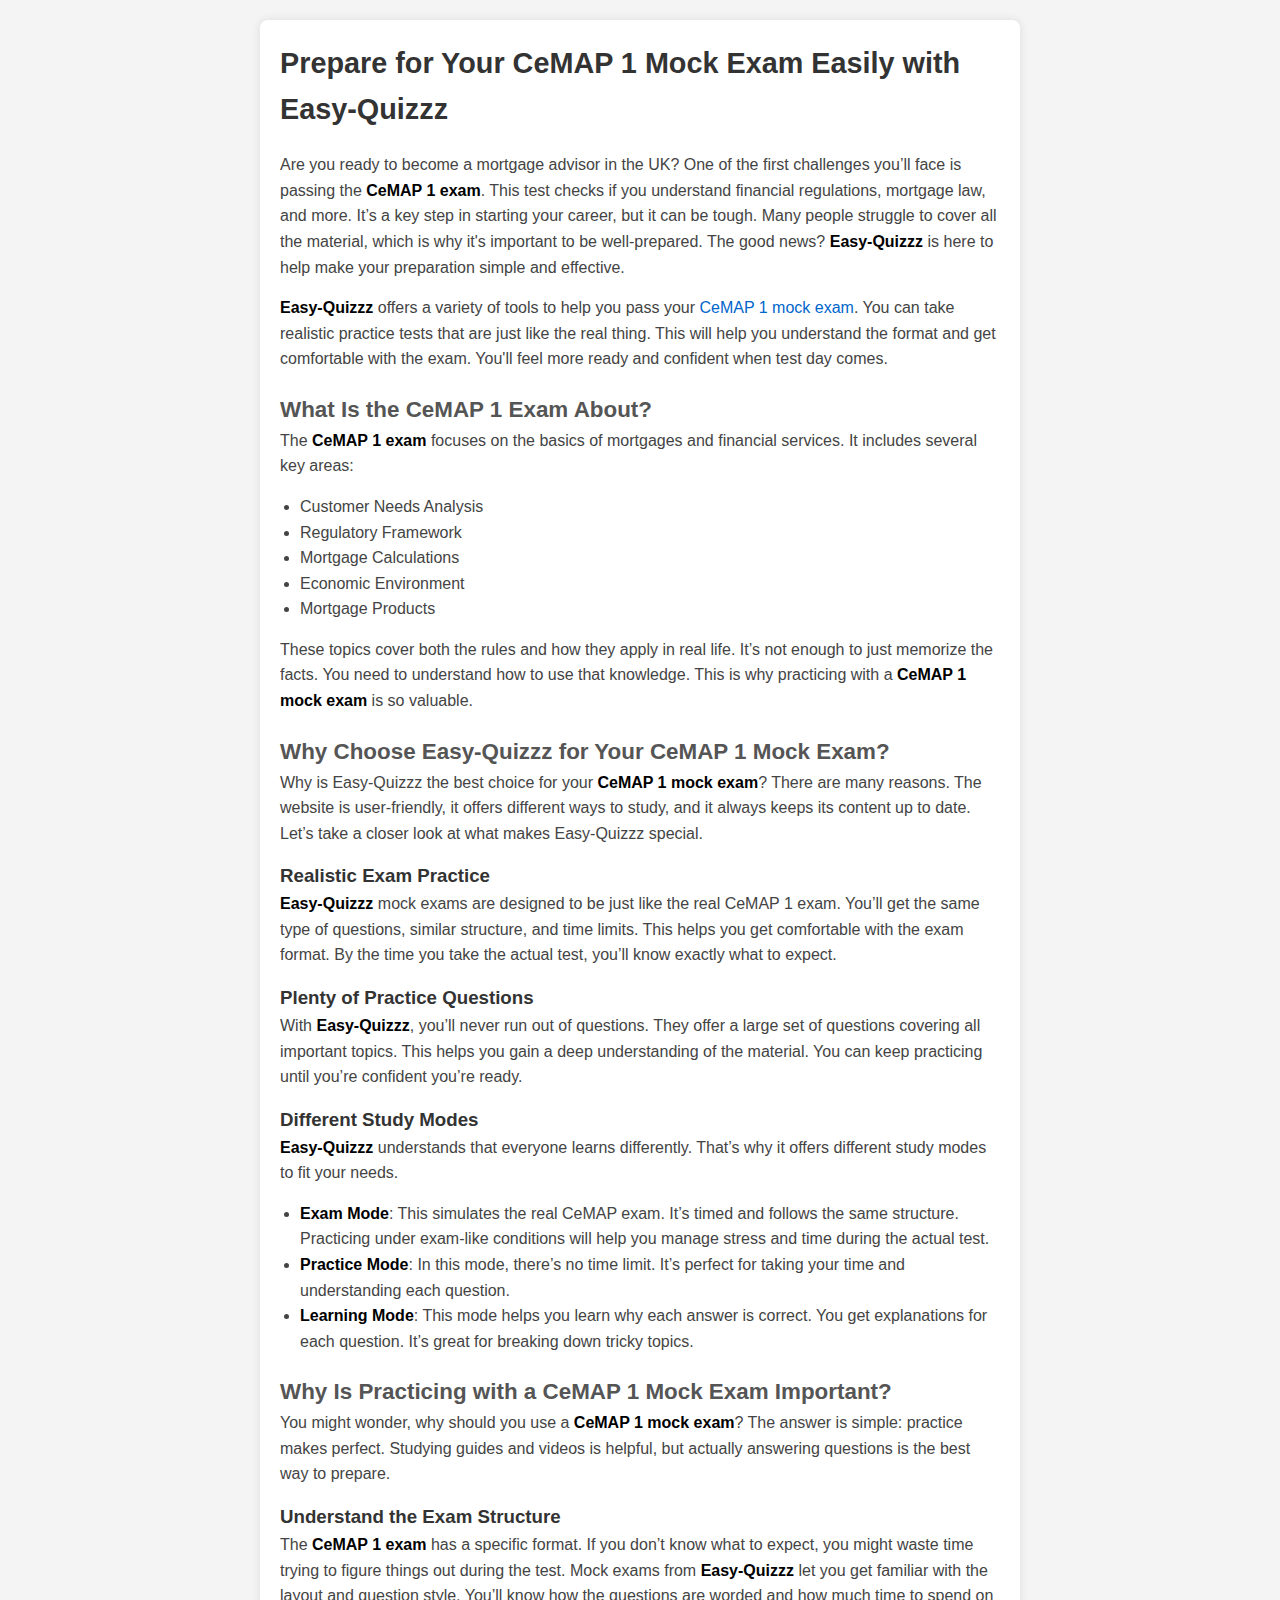
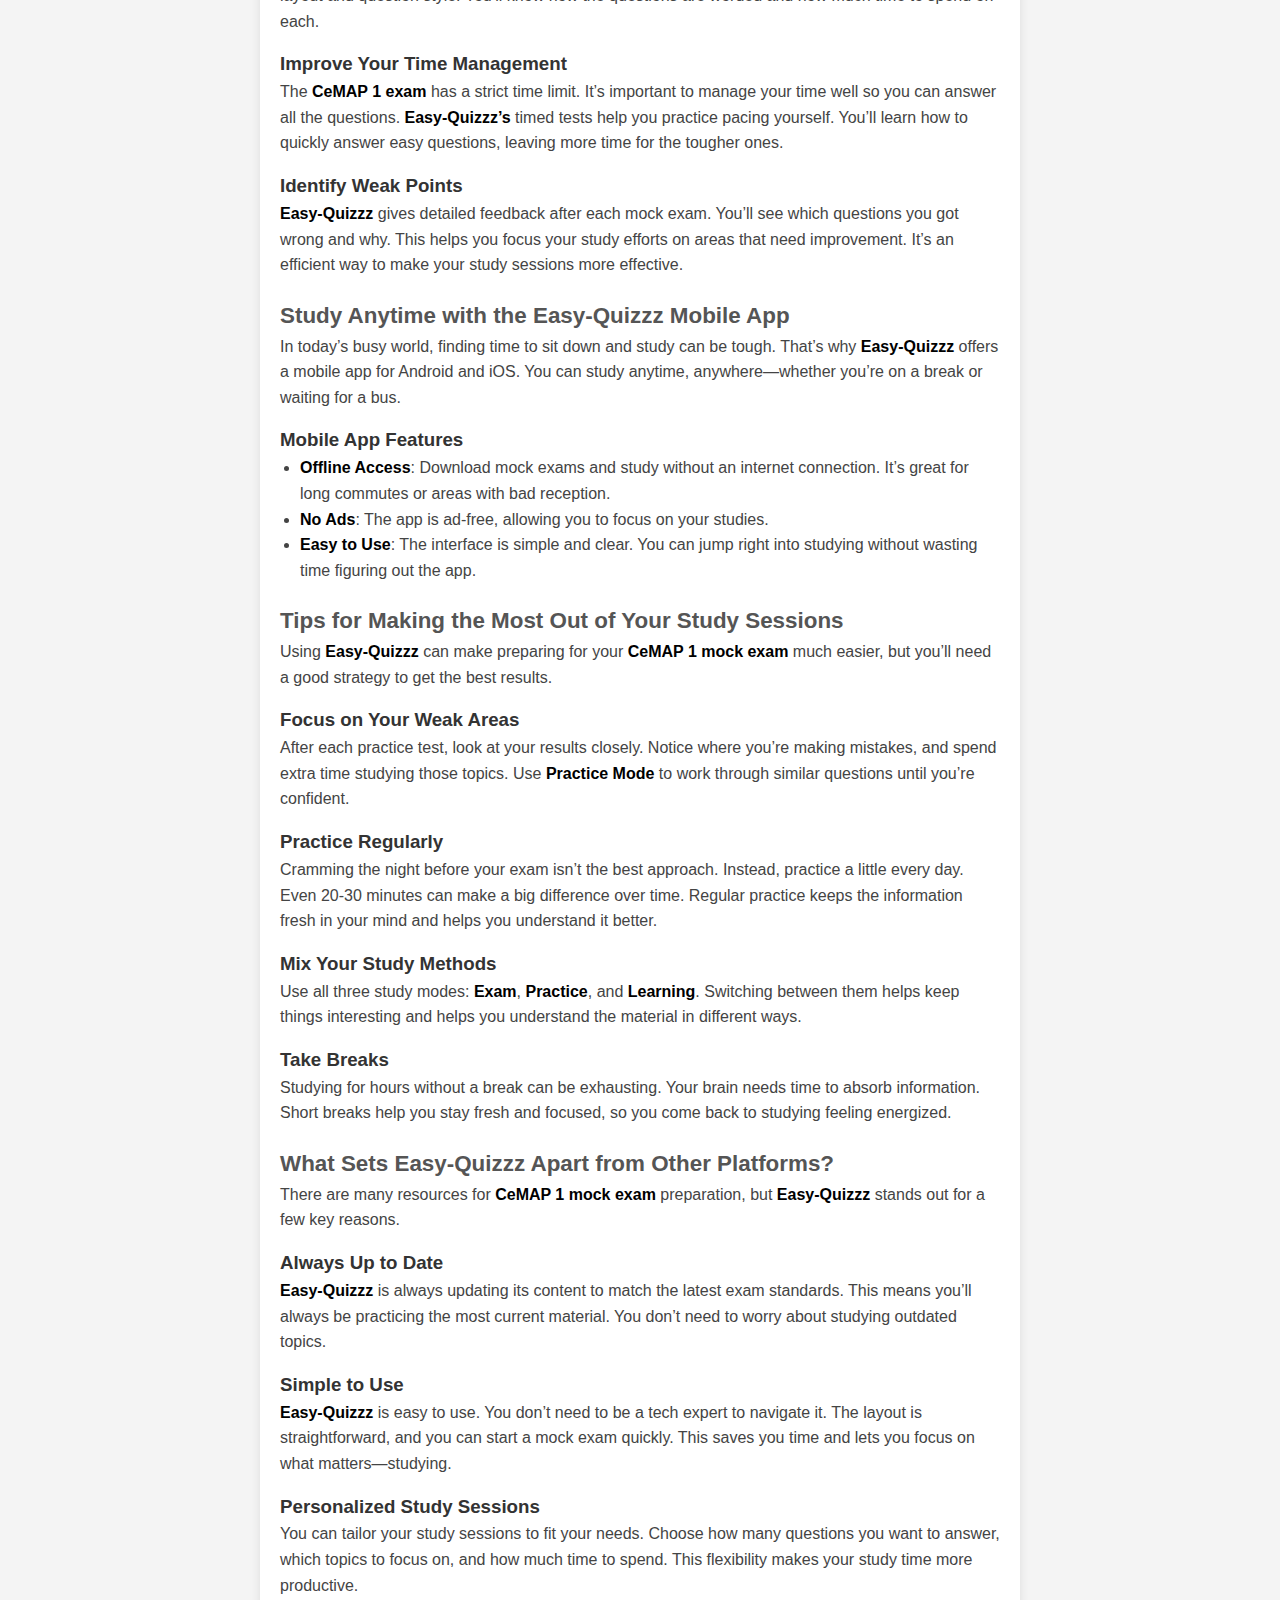
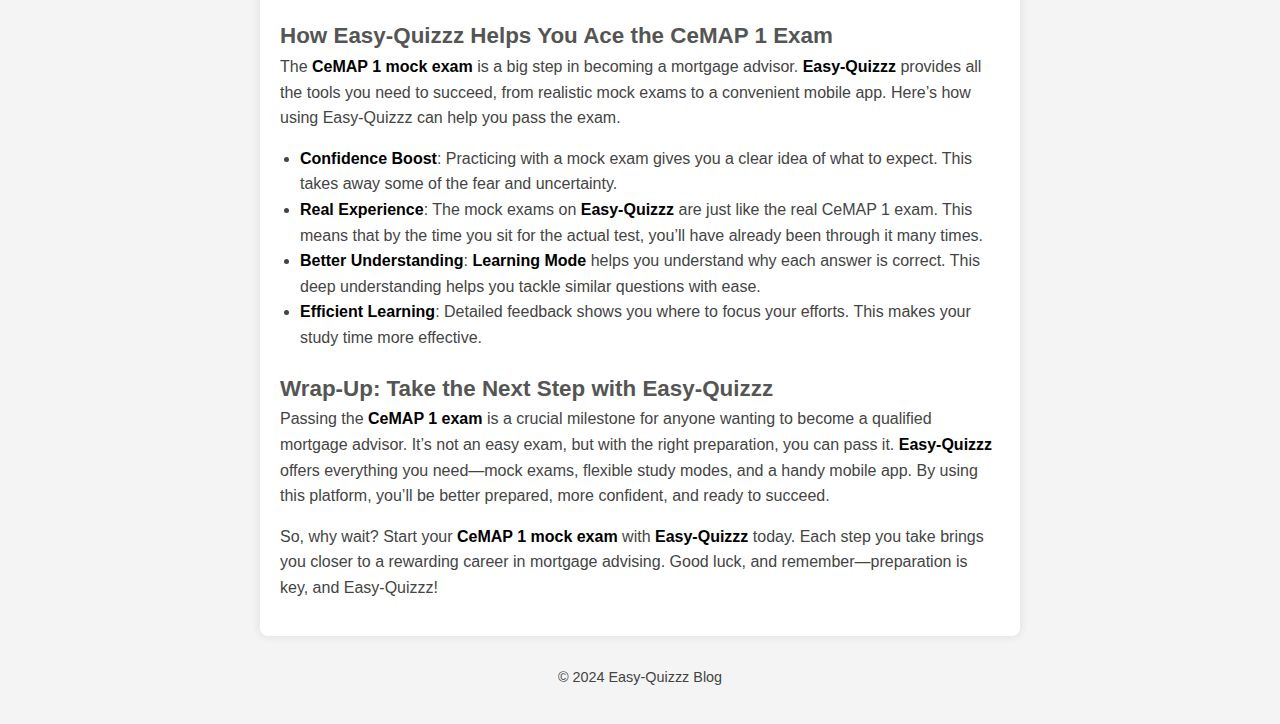
<file: cemap-1-mock-exam.html>
<!DOCTYPE html>
<html lang="en">
<head>
    <meta charset="UTF-8">
    <meta name="viewport" content="width=device-width, initial-scale=1.0">
    <title>Prepare for Your CeMAP 1 Mock Exam</title>
    <link rel="stylesheet" href="styles.css">
</head>
<body>
    <main class="content">
        <article class="blog-post">
            <h1>Prepare for Your CeMAP 1 Mock Exam Easily with Easy-Quizzz</h1>
            <p>Are you ready to become a mortgage advisor in the UK? One of the first challenges you’ll face is passing the <strong>CeMAP 1 exam</strong>. This test checks if you understand financial regulations, mortgage law, and more. It’s a key step in starting your career, but it can be tough. Many people struggle to cover all the material, which is why it's important to be well-prepared. The good news? <strong>Easy-Quizzz</strong> is here to help make your preparation simple and effective.</p>
            
            <p><strong>Easy-Quizzz</strong> offers a variety of tools to help you pass your <a href="https://www.easy-quizzz.com/gb/e-learning-test-questions/online-education-quiz/cemap-mock-test/">CeMAP 1 mock exam</a>. You can take realistic practice tests that are just like the real thing. This will help you understand the format and get comfortable with the exam. You'll feel more ready and confident when test day comes.</p>
            
            <h2>What Is the CeMAP 1 Exam About?</h2>
            <p>The <strong>CeMAP 1 exam</strong> focuses on the basics of mortgages and financial services. It includes several key areas:</p>
            <ul>
                <li>Customer Needs Analysis</li>
                <li>Regulatory Framework</li>
                <li>Mortgage Calculations</li>
                <li>Economic Environment</li>
                <li>Mortgage Products</li>
            </ul>
            
            <p>These topics cover both the rules and how they apply in real life. It’s not enough to just memorize the facts. You need to understand how to use that knowledge. This is why practicing with a <strong>CeMAP 1 mock exam</strong> is so valuable.</p>
            
            <h2>Why Choose Easy-Quizzz for Your CeMAP 1 Mock Exam?</h2>
            <p>Why is Easy-Quizzz the best choice for your <strong>CeMAP 1 mock exam</strong>? There are many reasons. The website is user-friendly, it offers different ways to study, and it always keeps its content up to date. Let’s take a closer look at what makes Easy-Quizzz special.</p>
            
            <h3>Realistic Exam Practice</h3>
            <p><strong>Easy-Quizzz</strong> mock exams are designed to be just like the real CeMAP 1 exam. You’ll get the same type of questions, similar structure, and time limits. This helps you get comfortable with the exam format. By the time you take the actual test, you’ll know exactly what to expect.</p>
            
            <h3>Plenty of Practice Questions</h3>
            <p>With <strong>Easy-Quizzz</strong>, you’ll never run out of questions. They offer a large set of questions covering all important topics. This helps you gain a deep understanding of the material. You can keep practicing until you’re confident you’re ready.</p>
            
            <h3>Different Study Modes</h3>
            <p><strong>Easy-Quizzz</strong> understands that everyone learns differently. That’s why it offers different study modes to fit your needs.</p>
            <ul>
                <li><strong>Exam Mode</strong>: This simulates the real CeMAP exam. It’s timed and follows the same structure. Practicing under exam-like conditions will help you manage stress and time during the actual test.</li>
                <li><strong>Practice Mode</strong>: In this mode, there’s no time limit. It’s perfect for taking your time and understanding each question.</li>
                <li><strong>Learning Mode</strong>: This mode helps you learn why each answer is correct. You get explanations for each question. It’s great for breaking down tricky topics.</li>
            </ul>
            
            <h2>Why Is Practicing with a CeMAP 1 Mock Exam Important?</h2>
            <p>You might wonder, why should you use a <strong>CeMAP 1 mock exam</strong>? The answer is simple: practice makes perfect. Studying guides and videos is helpful, but actually answering questions is the best way to prepare.</p>
            
            <h3>Understand the Exam Structure</h3>
            <p>The <strong>CeMAP 1 exam</strong> has a specific format. If you don’t know what to expect, you might waste time trying to figure things out during the test. Mock exams from <strong>Easy-Quizzz</strong> let you get familiar with the layout and question style. You’ll know how the questions are worded and how much time to spend on each.</p>
            
            <h3>Improve Your Time Management</h3>
            <p>The <strong>CeMAP 1 exam</strong> has a strict time limit. It’s important to manage your time well so you can answer all the questions. <strong>Easy-Quizzz’s</strong> timed tests help you practice pacing yourself. You’ll learn how to quickly answer easy questions, leaving more time for the tougher ones.</p>
            
            <h3>Identify Weak Points</h3>
            <p><strong>Easy-Quizzz</strong> gives detailed feedback after each mock exam. You’ll see which questions you got wrong and why. This helps you focus your study efforts on areas that need improvement. It’s an efficient way to make your study sessions more effective.</p>
            
            <h2>Study Anytime with the Easy-Quizzz Mobile App</h2>
            <p>In today’s busy world, finding time to sit down and study can be tough. That’s why <strong>Easy-Quizzz</strong> offers a mobile app for Android and iOS. You can study anytime, anywhere—whether you’re on a break or waiting for a bus.</p>
            
            <h3>Mobile App Features</h3>
            <ul>
                <li><strong>Offline Access</strong>: Download mock exams and study without an internet connection. It’s great for long commutes or areas with bad reception.</li>
                <li><strong>No Ads</strong>: The app is ad-free, allowing you to focus on your studies.</li>
                <li><strong>Easy to Use</strong>: The interface is simple and clear. You can jump right into studying without wasting time figuring out the app.</li>
            </ul>
            
            <h2>Tips for Making the Most Out of Your Study Sessions</h2>
            <p>Using <strong>Easy-Quizzz</strong> can make preparing for your <strong>CeMAP 1 mock exam</strong> much easier, but you’ll need a good strategy to get the best results.</p>
            
            <h3>Focus on Your Weak Areas</h3>
            <p>After each practice test, look at your results closely. Notice where you’re making mistakes, and spend extra time studying those topics. Use <strong>Practice Mode</strong> to work through similar questions until you’re confident.</p>
            
            <h3>Practice Regularly</h3>
            <p>Cramming the night before your exam isn’t the best approach. Instead, practice a little every day. Even 20-30 minutes can make a big difference over time. Regular practice keeps the information fresh in your mind and helps you understand it better.</p>
            
            <h3>Mix Your Study Methods</h3>
            <p>Use all three study modes: <strong>Exam</strong>, <strong>Practice</strong>, and <strong>Learning</strong>. Switching between them helps keep things interesting and helps you understand the material in different ways.</p>
            
            <h3>Take Breaks</h3>
            <p>Studying for hours without a break can be exhausting. Your brain needs time to absorb information. Short breaks help you stay fresh and focused, so you come back to studying feeling energized.</p>
            
            <h2>What Sets Easy-Quizzz Apart from Other Platforms?</h2>
            <p>There are many resources for <strong>CeMAP 1 mock exam</strong> preparation, but <strong>Easy-Quizzz</strong> stands out for a few key reasons.</p>
            
            <h3>Always Up to Date</h3>
            <p><strong>Easy-Quizzz</strong> is always updating its content to match the latest exam standards. This means you’ll always be practicing the most current material. You don’t need to worry about studying outdated topics.</p>
            
            <h3>Simple to Use</h3>
            <p><strong>Easy-Quizzz</strong> is easy to use. You don’t need to be a tech expert to navigate it. The layout is straightforward, and you can start a mock exam quickly. This saves you time and lets you focus on what matters—studying.</p>
            
            <h3>Personalized Study Sessions</h3>
            <p>You can tailor your study sessions to fit your needs. Choose how many questions you want to answer, which topics to focus on, and how much time to spend. This flexibility makes your study time more productive.</p>
            
            <h2>How Easy-Quizzz Helps You Ace the CeMAP 1 Exam</h2>
            <p>The <strong>CeMAP 1 mock exam</strong> is a big step in becoming a mortgage advisor. <strong>Easy-Quizzz</strong> provides all the tools you need to succeed, from realistic mock exams to a convenient mobile app. Here’s how using Easy-Quizzz can help you pass the exam.</p>
            
            <ul>
                <li><strong>Confidence Boost</strong>: Practicing with a mock exam gives you a clear idea of what to expect. This takes away some of the fear and uncertainty.</li>
                <li><strong>Real Experience</strong>: The mock exams on <strong>Easy-Quizzz</strong> are just like the real CeMAP 1 exam. This means that by the time you sit for the actual test, you’ll have already been through it many times.</li>
                <li><strong>Better Understanding</strong>: <strong>Learning Mode</strong> helps you understand why each answer is correct. This deep understanding helps you tackle similar questions with ease.</li>
                <li><strong>Efficient Learning</strong>: Detailed feedback shows you where to focus your efforts. This makes your study time more effective.</li>
            </ul>
            
            <h2>Wrap-Up: Take the Next Step with Easy-Quizzz</h2>
            <p>Passing the <strong>CeMAP 1 exam</strong> is a crucial milestone for anyone wanting to become a qualified mortgage advisor. It’s not an easy exam, but with the right preparation, you can pass it. <strong>Easy-Quizzz</strong> offers everything you need—mock exams, flexible study modes, and a handy mobile app. By using this platform, you’ll be better prepared, more confident, and ready to succeed.</p>
            
            <p>So, why wait? Start your <strong>CeMAP 1 mock exam</strong> with <strong>Easy-Quizzz</strong> today. Each step you take brings you closer to a rewarding career in mortgage advising. Good luck, and remember—preparation is key, and Easy-Quizzz!</p>
        </article>
    </main>
    <footer>
        <p>&copy; 2024 Easy-Quizzz Blog</p>
    </footer>
</body>
</html>
</file>
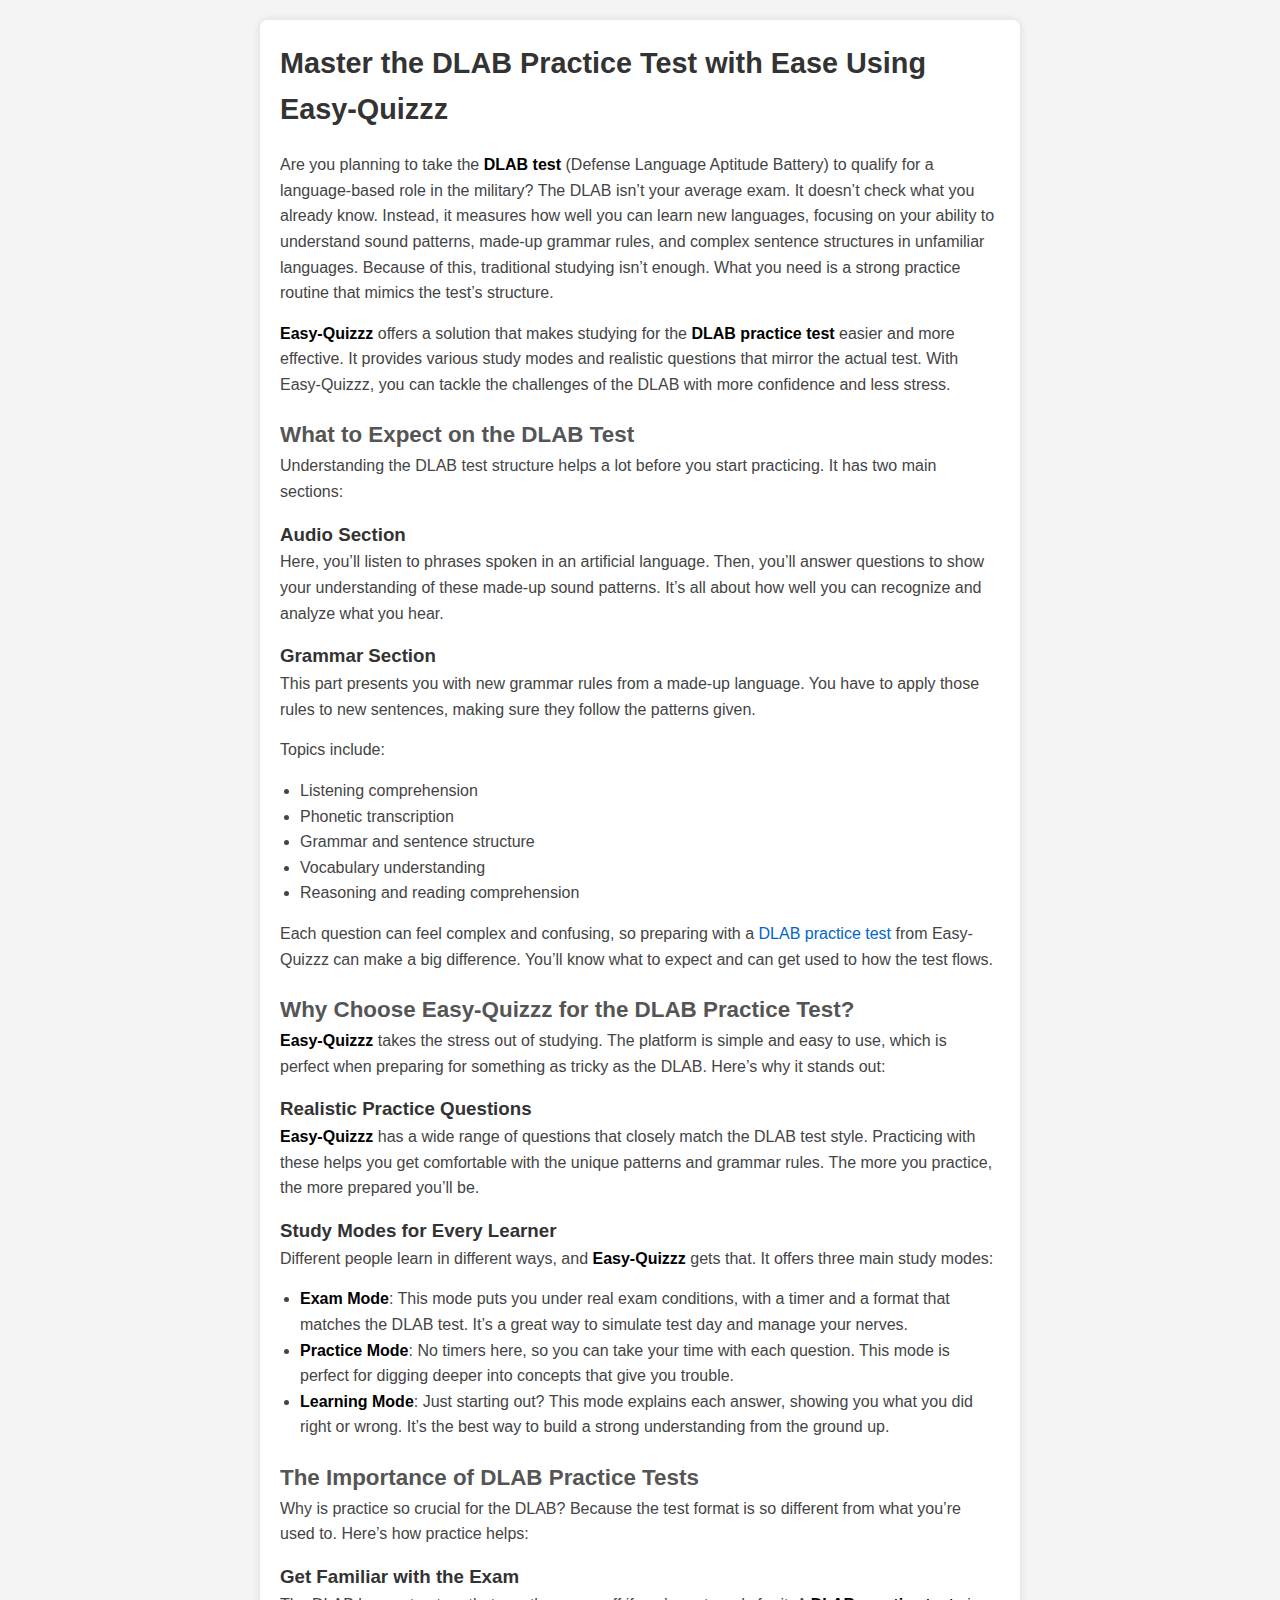
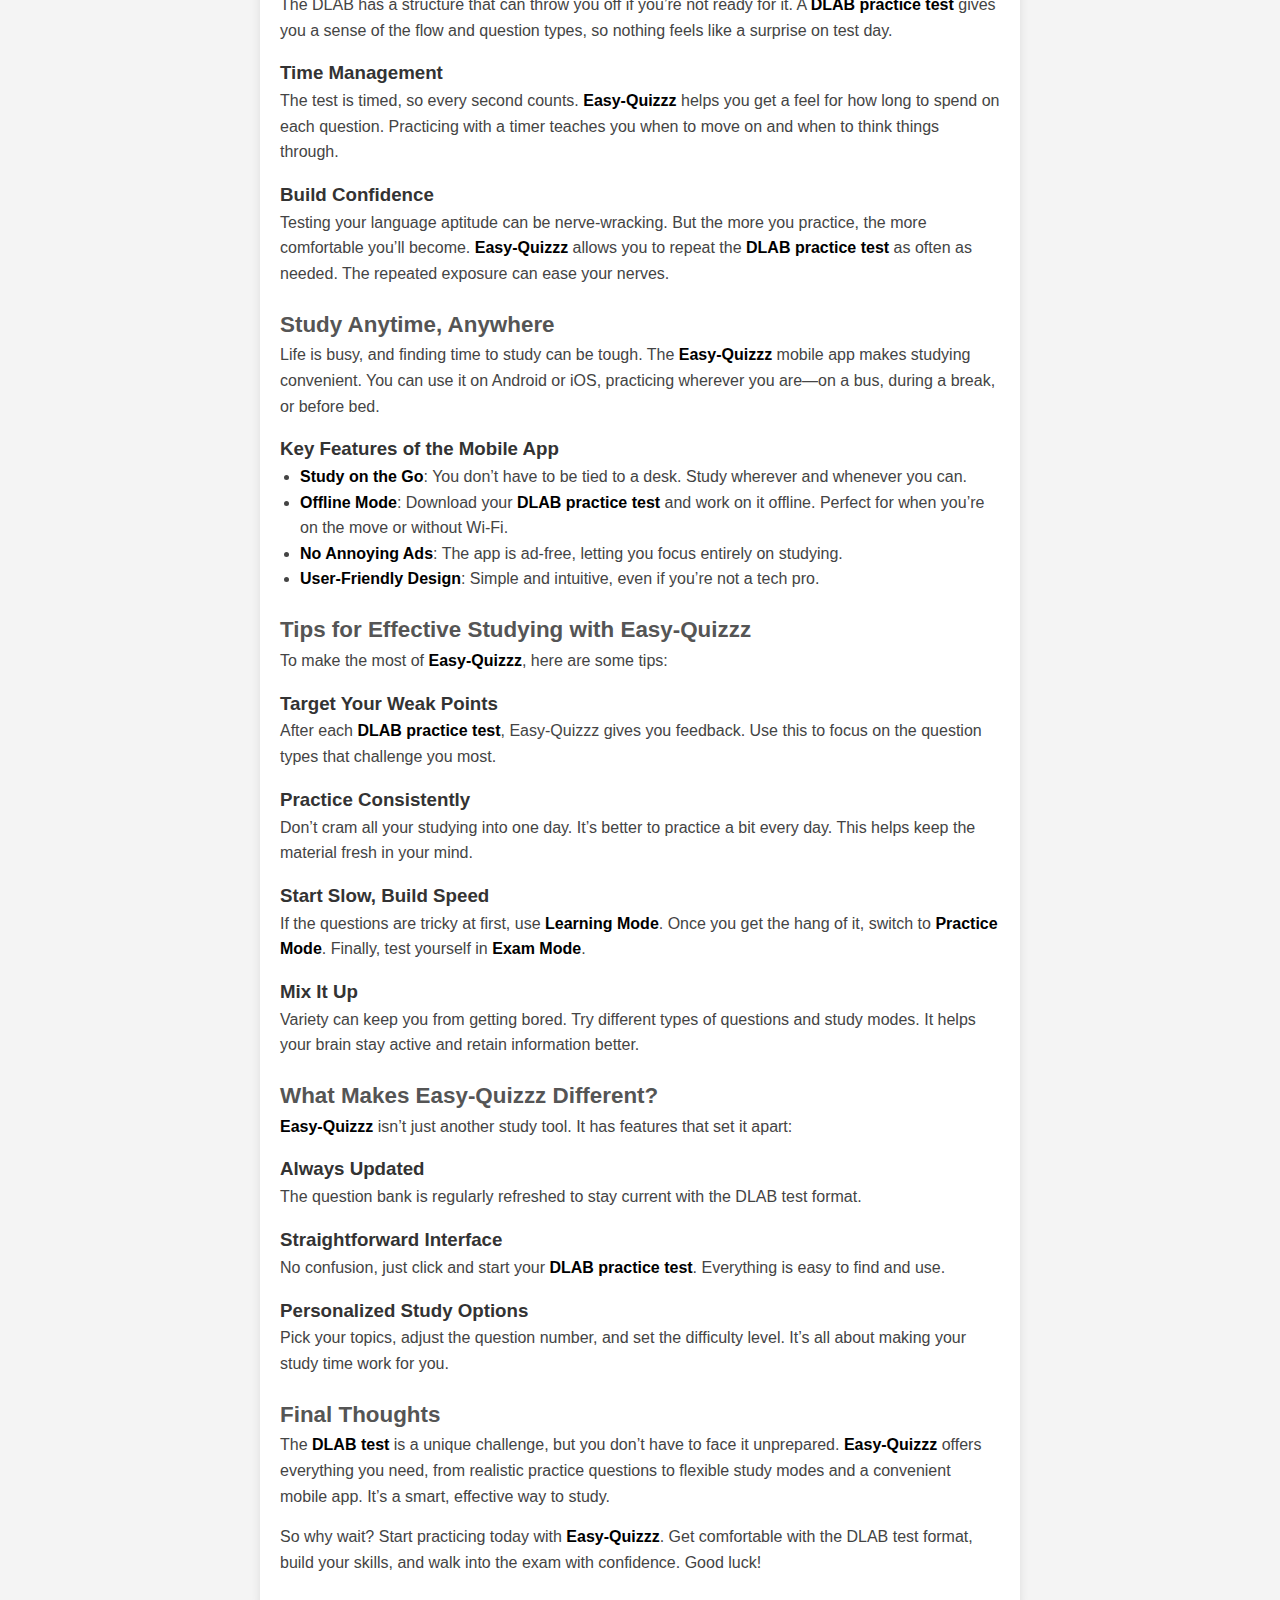
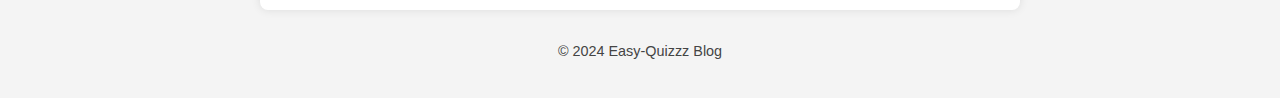
<file: dlab-practice-test.html>
<!DOCTYPE html>
<html lang="en">
<head>
    <meta charset="UTF-8">
    <meta name="viewport" content="width=device-width, initial-scale=1.0">
    <title>Master the DLAB Practice Test with Ease</title>
    <link rel="stylesheet" href="styles.css">
</head>
<body>
    <main class="content">
        <article class="blog-post">
            <h1>Master the DLAB Practice Test with Ease Using Easy-Quizzz</h1>
            <p>Are you planning to take the <strong>DLAB test</strong> (Defense Language Aptitude Battery) to qualify for a language-based role in the military? The DLAB isn’t your average exam. It doesn’t check what you already know. Instead, it measures how well you can learn new languages, focusing on your ability to understand sound patterns, made-up grammar rules, and complex sentence structures in unfamiliar languages. Because of this, traditional studying isn’t enough. What you need is a strong practice routine that mimics the test’s structure.</p>
            
            <p><strong>Easy-Quizzz</strong> offers a solution that makes studying for the <strong>DLAB practice test</strong> easier and more effective. It provides various study modes and realistic questions that mirror the actual test. With Easy-Quizzz, you can tackle the challenges of the DLAB with more confidence and less stress.</p>
            
            <h2>What to Expect on the DLAB Test</h2>
            <p>Understanding the DLAB test structure helps a lot before you start practicing. It has two main sections:</p>
            
            <h3>Audio Section</h3>
            <p>Here, you’ll listen to phrases spoken in an artificial language. Then, you’ll answer questions to show your understanding of these made-up sound patterns. It’s all about how well you can recognize and analyze what you hear.</p>
            
            <h3>Grammar Section</h3>
            <p>This part presents you with new grammar rules from a made-up language. You have to apply those rules to new sentences, making sure they follow the patterns given.</p>
            
            <p>Topics include:</p>
            <ul>
                <li>Listening comprehension</li>
                <li>Phonetic transcription</li>
                <li>Grammar and sentence structure</li>
                <li>Vocabulary understanding</li>
                <li>Reasoning and reading comprehension</li>
            </ul>
            
            <p>Each question can feel complex and confusing, so preparing with a <a href="https://www.easy-quizzz.com/us/academic-test/admission-test/dlab-practice-test/">DLAB practice test</a> from Easy-Quizzz can make a big difference. You’ll know what to expect and can get used to how the test flows.</p>
            
            <h2>Why Choose Easy-Quizzz for the DLAB Practice Test?</h2>
            <p><strong>Easy-Quizzz</strong> takes the stress out of studying. The platform is simple and easy to use, which is perfect when preparing for something as tricky as the DLAB. Here’s why it stands out:</p>
            
            <h3>Realistic Practice Questions</h3>
            <p><strong>Easy-Quizzz</strong> has a wide range of questions that closely match the DLAB test style. Practicing with these helps you get comfortable with the unique patterns and grammar rules. The more you practice, the more prepared you’ll be.</p>
            
            <h3>Study Modes for Every Learner</h3>
            <p>Different people learn in different ways, and <strong>Easy-Quizzz</strong> gets that. It offers three main study modes:</p>
            <ul>
                <li><strong>Exam Mode</strong>: This mode puts you under real exam conditions, with a timer and a format that matches the DLAB test. It’s a great way to simulate test day and manage your nerves.</li>
                <li><strong>Practice Mode</strong>: No timers here, so you can take your time with each question. This mode is perfect for digging deeper into concepts that give you trouble.</li>
                <li><strong>Learning Mode</strong>: Just starting out? This mode explains each answer, showing you what you did right or wrong. It’s the best way to build a strong understanding from the ground up.</li>
            </ul>
            
            <h2>The Importance of DLAB Practice Tests</h2>
            <p>Why is practice so crucial for the DLAB? Because the test format is so different from what you’re used to. Here’s how practice helps:</p>
            
            <h3>Get Familiar with the Exam</h3>
            <p>The DLAB has a structure that can throw you off if you’re not ready for it. A <strong>DLAB practice test</strong> gives you a sense of the flow and question types, so nothing feels like a surprise on test day.</p>
            
            <h3>Time Management</h3>
            <p>The test is timed, so every second counts. <strong>Easy-Quizzz</strong> helps you get a feel for how long to spend on each question. Practicing with a timer teaches you when to move on and when to think things through.</p>
            
            <h3>Build Confidence</h3>
            <p>Testing your language aptitude can be nerve-wracking. But the more you practice, the more comfortable you’ll become. <strong>Easy-Quizzz</strong> allows you to repeat the <strong>DLAB practice test</strong> as often as needed. The repeated exposure can ease your nerves.</p>
            
            <h2>Study Anytime, Anywhere</h2>
            <p>Life is busy, and finding time to study can be tough. The <strong>Easy-Quizzz</strong> mobile app makes studying convenient. You can use it on Android or iOS, practicing wherever you are—on a bus, during a break, or before bed.</p>
            
            <h3>Key Features of the Mobile App</h3>
            <ul>
                <li><strong>Study on the Go</strong>: You don’t have to be tied to a desk. Study wherever and whenever you can.</li>
                <li><strong>Offline Mode</strong>: Download your <strong>DLAB practice test</strong> and work on it offline. Perfect for when you’re on the move or without Wi-Fi.</li>
                <li><strong>No Annoying Ads</strong>: The app is ad-free, letting you focus entirely on studying.</li>
                <li><strong>User-Friendly Design</strong>: Simple and intuitive, even if you’re not a tech pro.</li>
            </ul>
            
            <h2>Tips for Effective Studying with Easy-Quizzz</h2>
            <p>To make the most of <strong>Easy-Quizzz</strong>, here are some tips:</p>
            
            <h3>Target Your Weak Points</h3>
            <p>After each <strong>DLAB practice test</strong>, Easy-Quizzz gives you feedback. Use this to focus on the question types that challenge you most.</p>
            
            <h3>Practice Consistently</h3>
            <p>Don’t cram all your studying into one day. It’s better to practice a bit every day. This helps keep the material fresh in your mind.</p>
            
            <h3>Start Slow, Build Speed</h3>
            <p>If the questions are tricky at first, use <strong>Learning Mode</strong>. Once you get the hang of it, switch to <strong>Practice Mode</strong>. Finally, test yourself in <strong>Exam Mode</strong>.</p>
            
            <h3>Mix It Up</h3>
            <p>Variety can keep you from getting bored. Try different types of questions and study modes. It helps your brain stay active and retain information better.</p>
            
            <h2>What Makes Easy-Quizzz Different?</h2>
            <p><strong>Easy-Quizzz</strong> isn’t just another study tool. It has features that set it apart:</p>
            
            <h3>Always Updated</h3>
            <p>The question bank is regularly refreshed to stay current with the DLAB test format.</p>
            
            <h3>Straightforward Interface</h3>
            <p>No confusion, just click and start your <strong>DLAB practice test</strong>. Everything is easy to find and use.</p>
            
            <h3>Personalized Study Options</h3>
            <p>Pick your topics, adjust the question number, and set the difficulty level. It’s all about making your study time work for you.</p>
            
            <h2>Final Thoughts</h2>
            <p>The <strong>DLAB test</strong> is a unique challenge, but you don’t have to face it unprepared. <strong>Easy-Quizzz</strong> offers everything you need, from realistic practice questions to flexible study modes and a convenient mobile app. It’s a smart, effective way to study.</p>
            
            <p>So why wait? Start practicing today with <strong>Easy-Quizzz</strong>. Get comfortable with the DLAB test format, build your skills, and walk into the exam with confidence. Good luck!</p>
        </article>
    </main>
    <footer>
        <p>&copy; 2024 Easy-Quizzz Blog</p>
    </footer>
</body>
</html>
</file>
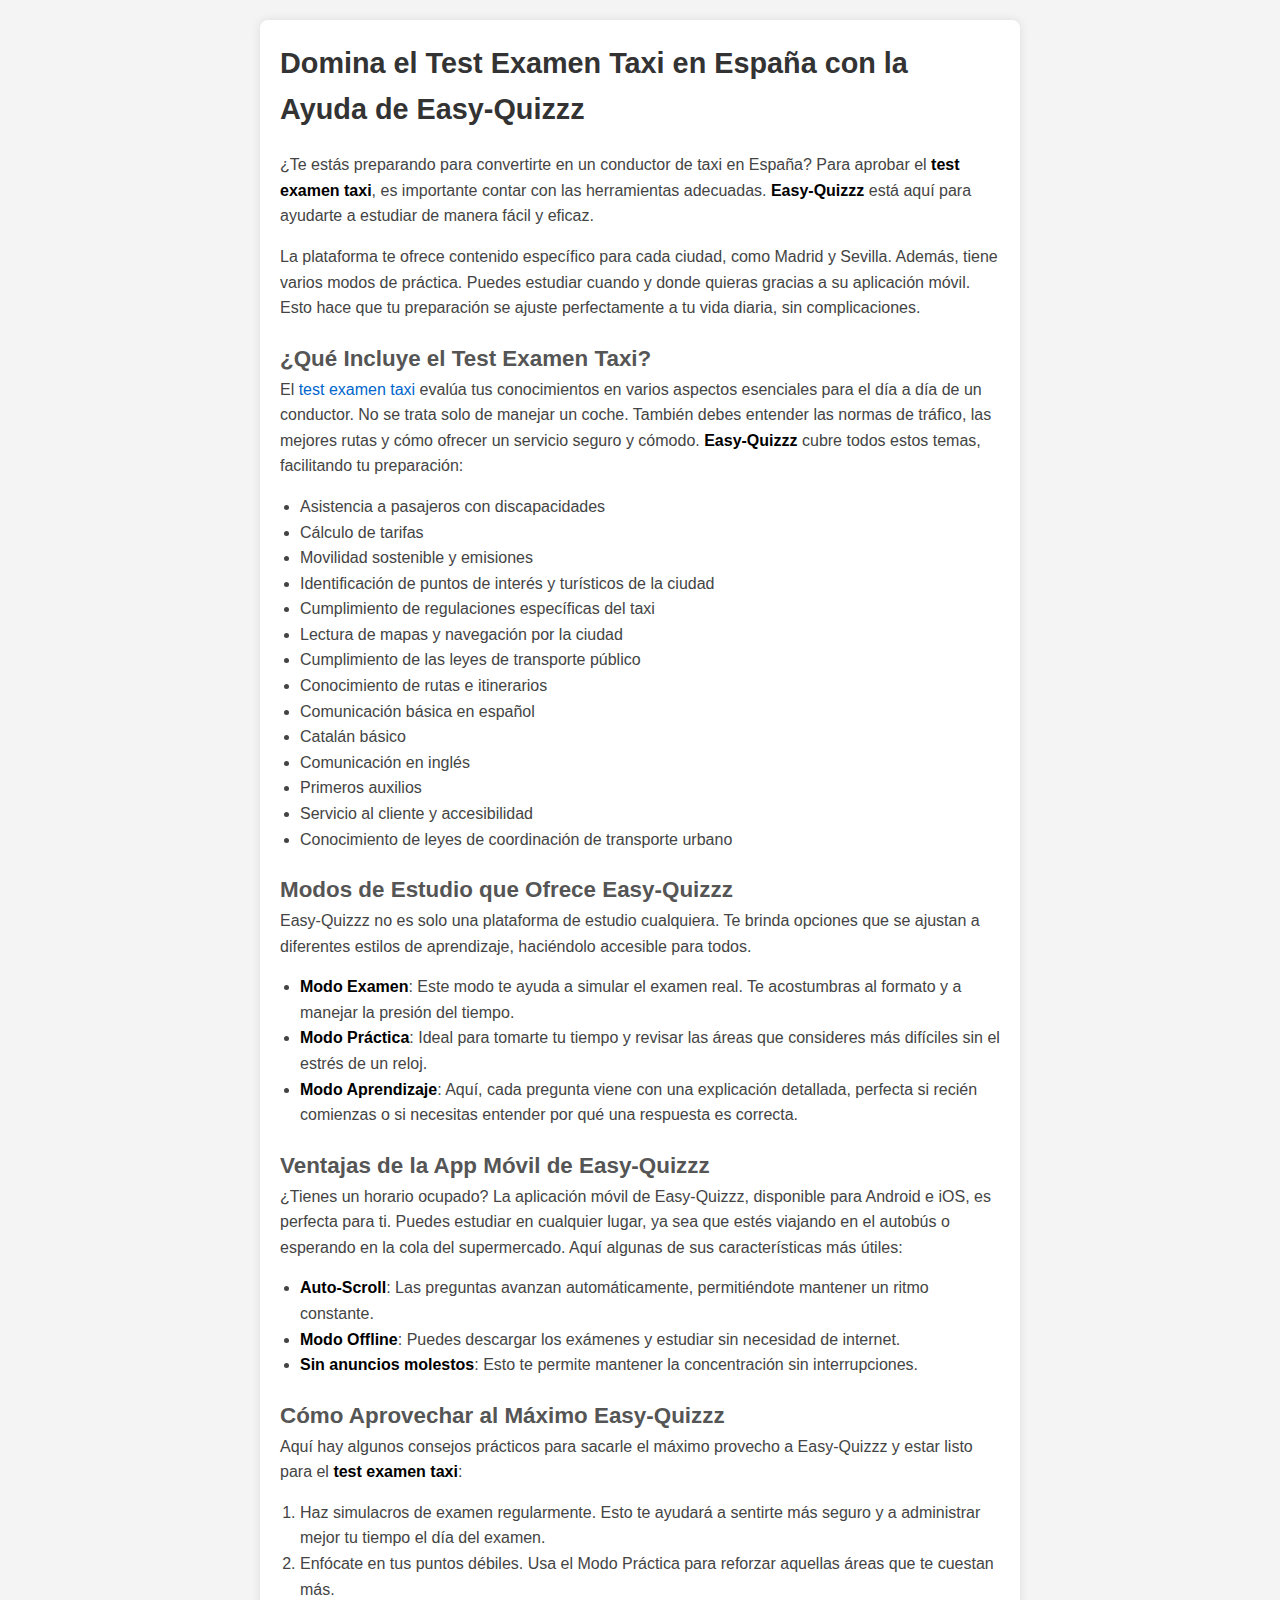
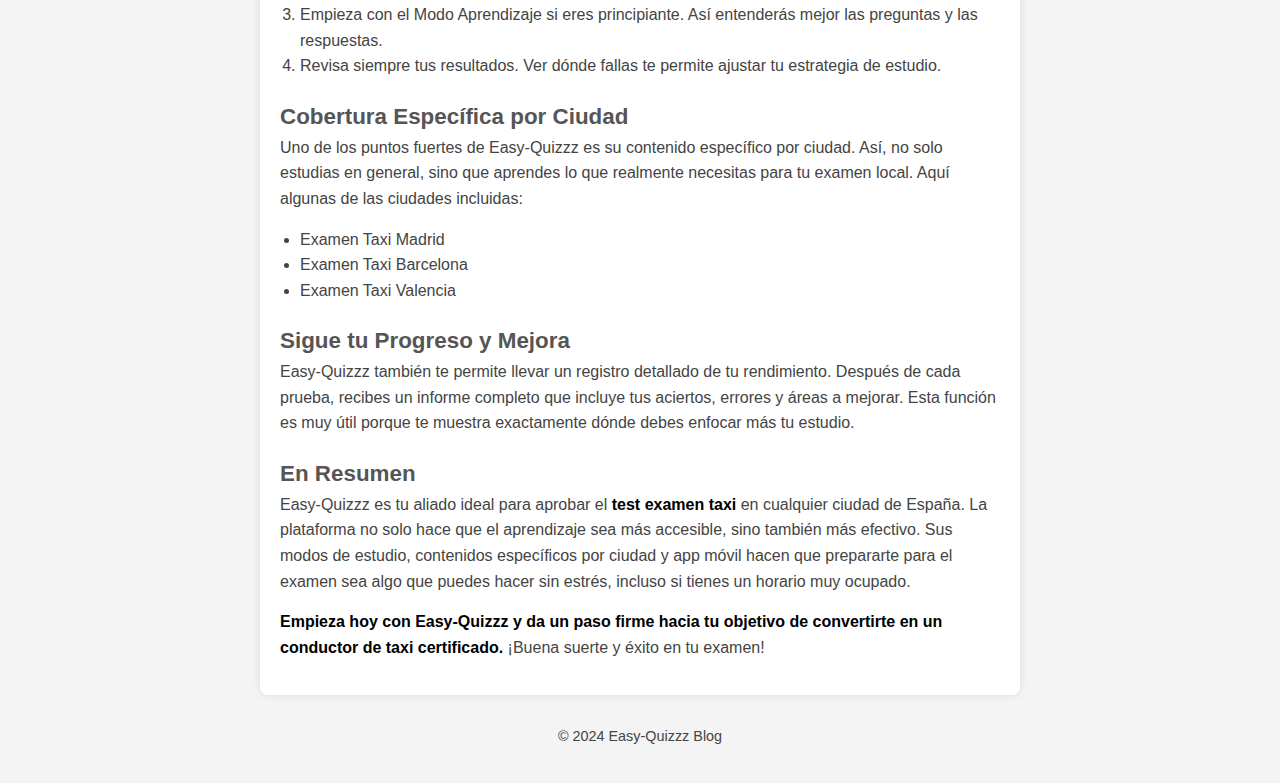
<file: test-examen-taxi.html>
<!DOCTYPE html>
<html lang="es">
<head>
    <meta charset="UTF-8">
    <meta name="viewport" content="width=device-width, initial-scale=1.0">
    <title>Domina el Test Examen Taxi en España</title>
    <link rel="stylesheet" href="styles.css">
</head>
<body>
    <main class="content">
        <article class="blog-post">
            <h1>Domina el Test Examen Taxi en España con la Ayuda de Easy-Quizzz</h1>
            <p>¿Te estás preparando para convertirte en un conductor de taxi en España? Para aprobar el <strong>test examen taxi</strong>, es importante contar con las herramientas adecuadas. <strong>Easy-Quizzz</strong> está aquí para ayudarte a estudiar de manera fácil y eficaz.</p>
            <p>La plataforma te ofrece contenido específico para cada ciudad, como Madrid y Sevilla. Además, tiene varios modos de práctica. Puedes estudiar cuando y donde quieras gracias a su aplicación móvil. Esto hace que tu preparación se ajuste perfectamente a tu vida diaria, sin complicaciones.</p>

            <h2>¿Qué Incluye el Test Examen Taxi?</h2>
            <p>El <a href="https://www.easy-quizzz.com/es/test-carnet/examen-taxi/">test examen taxi</a> evalúa tus conocimientos en varios aspectos esenciales para el día a día de un conductor. No se trata solo de manejar un coche. También debes entender las normas de tráfico, las mejores rutas y cómo ofrecer un servicio seguro y cómodo. <strong>Easy-Quizzz</strong> cubre todos estos temas, facilitando tu preparación:</p>
            
            <ul>
                <li>Asistencia a pasajeros con discapacidades</li>
                <li>Cálculo de tarifas</li>
                <li>Movilidad sostenible y emisiones</li>
                <li>Identificación de puntos de interés y turísticos de la ciudad</li>
                <li>Cumplimiento de regulaciones específicas del taxi</li>
                <li>Lectura de mapas y navegación por la ciudad</li>
                <li>Cumplimiento de las leyes de transporte público</li>
                <li>Conocimiento de rutas e itinerarios</li>
                <li>Comunicación básica en español</li>
                <li>Catalán básico</li>
                <li>Comunicación en inglés</li>
                <li>Primeros auxilios</li>
                <li>Servicio al cliente y accesibilidad</li>
                <li>Conocimiento de leyes de coordinación de transporte urbano</li>
            </ul>

            <h2>Modos de Estudio que Ofrece Easy-Quizzz</h2>
            <p>Easy-Quizzz no es solo una plataforma de estudio cualquiera. Te brinda opciones que se ajustan a diferentes estilos de aprendizaje, haciéndolo accesible para todos.</p>
            
            <ul>
                <li><strong>Modo Examen</strong>: Este modo te ayuda a simular el examen real. Te acostumbras al formato y a manejar la presión del tiempo.</li>
                <li><strong>Modo Práctica</strong>: Ideal para tomarte tu tiempo y revisar las áreas que consideres más difíciles sin el estrés de un reloj.</li>
                <li><strong>Modo Aprendizaje</strong>: Aquí, cada pregunta viene con una explicación detallada, perfecta si recién comienzas o si necesitas entender por qué una respuesta es correcta.</li>
            </ul>

            <h2>Ventajas de la App Móvil de Easy-Quizzz</h2>
            <p>¿Tienes un horario ocupado? La aplicación móvil de Easy-Quizzz, disponible para Android e iOS, es perfecta para ti. Puedes estudiar en cualquier lugar, ya sea que estés viajando en el autobús o esperando en la cola del supermercado. Aquí algunas de sus características más útiles:</p>
            
            <ul>
                <li><strong>Auto-Scroll</strong>: Las preguntas avanzan automáticamente, permitiéndote mantener un ritmo constante.</li>
                <li><strong>Modo Offline</strong>: Puedes descargar los exámenes y estudiar sin necesidad de internet.</li>
                <li><strong>Sin anuncios molestos</strong>: Esto te permite mantener la concentración sin interrupciones.</li>
            </ul>

            <h2>Cómo Aprovechar al Máximo Easy-Quizzz</h2>
            <p>Aquí hay algunos consejos prácticos para sacarle el máximo provecho a Easy-Quizzz y estar listo para el <strong>test examen taxi</strong>:</p>
            
            <ol>
                <li>Haz simulacros de examen regularmente. Esto te ayudará a sentirte más seguro y a administrar mejor tu tiempo el día del examen.</li>
                <li>Enfócate en tus puntos débiles. Usa el Modo Práctica para reforzar aquellas áreas que te cuestan más.</li>
                <li>Empieza con el Modo Aprendizaje si eres principiante. Así entenderás mejor las preguntas y las respuestas.</li>
                <li>Revisa siempre tus resultados. Ver dónde fallas te permite ajustar tu estrategia de estudio.</li>
            </ol>

            <h2>Cobertura Específica por Ciudad</h2>
            <p>Uno de los puntos fuertes de Easy-Quizzz es su contenido específico por ciudad. Así, no solo estudias en general, sino que aprendes lo que realmente necesitas para tu examen local. Aquí algunas de las ciudades incluidas:</p>
            
            <ul class="city-list">
                <li>Examen Taxi Madrid</li>
                <li>Examen Taxi Barcelona</li>
                <li>Examen Taxi Valencia</li>
                <!-- Add more cities as needed -->
            </ul>

            <h2>Sigue tu Progreso y Mejora</h2>
            <p>Easy-Quizzz también te permite llevar un registro detallado de tu rendimiento. Después de cada prueba, recibes un informe completo que incluye tus aciertos, errores y áreas a mejorar. Esta función es muy útil porque te muestra exactamente dónde debes enfocar más tu estudio.</p>

            <h2>En Resumen</h2>
            <p>Easy-Quizzz es tu aliado ideal para aprobar el <strong>test examen taxi</strong> en cualquier ciudad de España. La plataforma no solo hace que el aprendizaje sea más accesible, sino también más efectivo. Sus modos de estudio, contenidos específicos por ciudad y app móvil hacen que prepararte para el examen sea algo que puedes hacer sin estrés, incluso si tienes un horario muy ocupado.</p>

            <p><strong>Empieza hoy con Easy-Quizzz y da un paso firme hacia tu objetivo de convertirte en un conductor de taxi certificado.</strong> ¡Buena suerte y éxito en tu examen!</p>
        </article>
    </main>
    <footer>
        <p>&copy; 2024 Easy-Quizzz Blog</p>
    </footer>
</body>
</html>
</file>
<file: styles.css>
* {
    box-sizing: border-box;
    margin: 0;
    padding: 0;
}

body {
    font-family: Arial, sans-serif;
    line-height: 1.6;
    background-color: #f4f4f4;
    color: #333;
    padding: 20px;
    max-width: 800px;
    margin: auto;
}

main {
    background-color: #fff;
    padding: 20px;
    border-radius: 8px;
    box-shadow: 0 0 10px rgba(0, 0, 0, 0.1);
}

.blog-post h1 {
    font-size: 1.8em;
    margin-bottom: 20px;
    color: #333;
}

.blog-post h2 {
    font-size: 1.4em;
    margin-top: 20px;
    color: #555;
}

p, ul, ol {
    margin-bottom: 15px;
    color: #444;
}

ul, ol {
    padding-left: 20px;
}

strong {
    color: #000;
}

a {
    color: #0066cc;
    text-decoration: none;
}

a:hover {
    text-decoration: underline;
}

footer {
    text-align: center;
    font-size: 0.9em;
    color: #555;
    margin-top: 30px;
}
</file>
